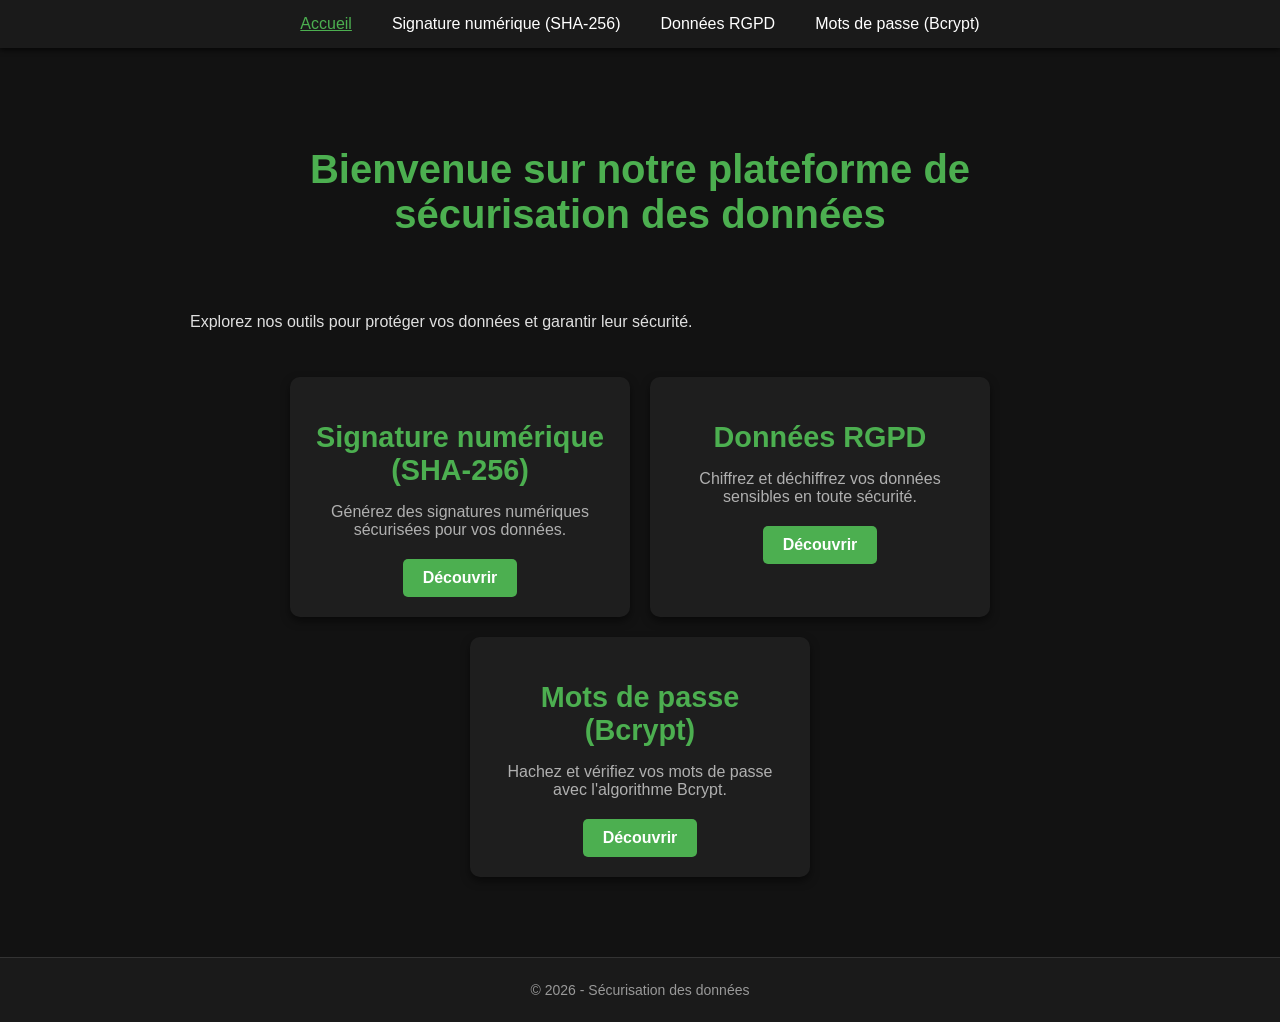
<file: index.html>
<!DOCTYPE html>
<html lang="fr">
<head>
    <meta charset="UTF-8">
    <meta name="viewport" content="width=device-width, initial-scale=1.0">
    <title>Accueil - Sécurisation des données</title>
    <link rel="stylesheet" href="css/style.css">
</head>
<body>
    <header>
        <nav>
            <ul>
                <li><a href="index.html" class="active">Accueil</a></li>
                <li><a href="sha256.html">Signature numérique (SHA-256)</a></li>
                <li><a href="donnees.html">Données RGPD</a></li>
                <li><a href="bcrypt.html">Mots de passe (Bcrypt)</a></li>
            </ul>
        </nav>
    </header>

    <main>
        <div class="container">
            <h1>Bienvenue sur notre plateforme de sécurisation des données</h1>
            <p>Explorez nos outils pour protéger vos données et garantir leur sécurité.</p>

            <div class="cards">
                <div class="card">
                    <h2>Signature numérique (SHA-256)</h2>
                    <p>Générez des signatures numériques sécurisées pour vos données.</p>
                    <a href="sha256.html" class="btn">Découvrir</a>
                </div>

                <div class="card">
                    <h2>Données RGPD</h2>
                    <p>Chiffrez et déchiffrez vos données sensibles en toute sécurité.</p>
                    <a href="donnees.html" class="btn">Découvrir</a>
                </div>

                <div class="card">
                    <h2>Mots de passe (Bcrypt)</h2>
                    <p>Hachez et vérifiez vos mots de passe avec l'algorithme Bcrypt.</p>
                    <a href="bcrypt.html" class="btn">Découvrir</a>
                </div>
            </div>
        </div>
    </main>

    <footer>
        <p>&copy; 2026 - Sécurisation des données</p>
    </footer>
</body>
</html>
</file>
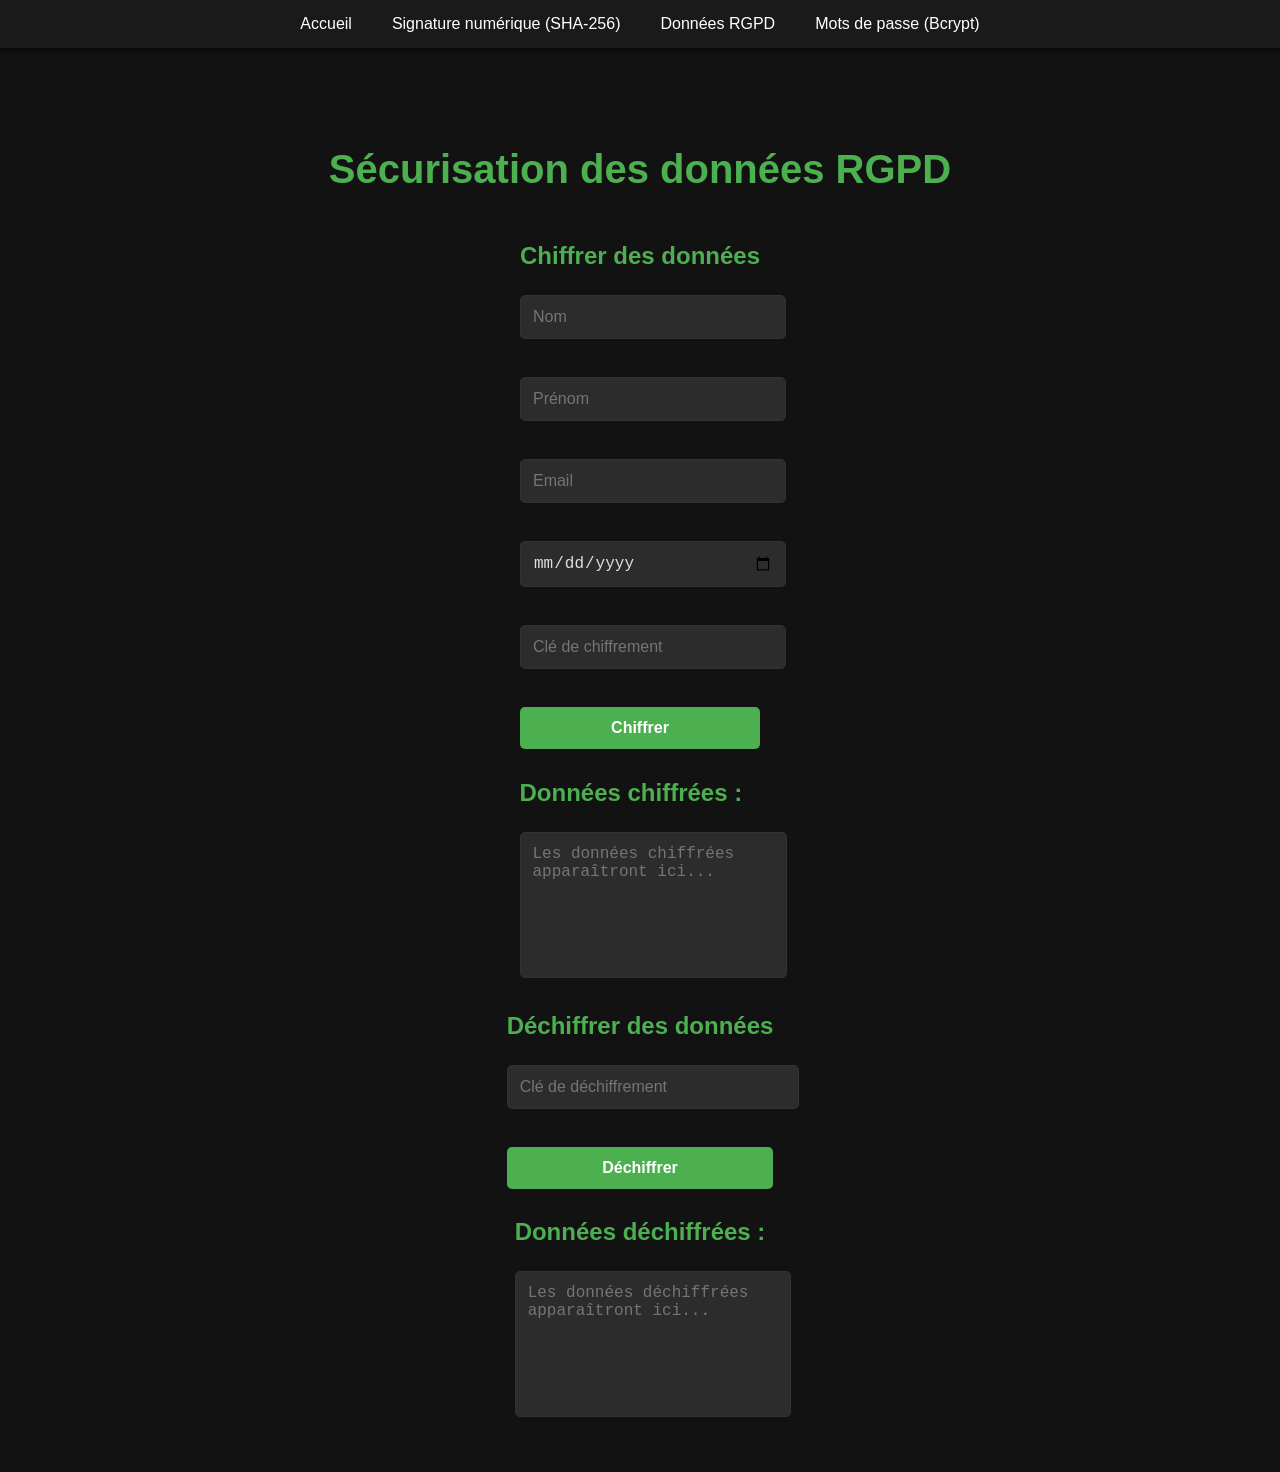
<file: donnees.html>
<!DOCTYPE html>
<html lang="fr">
<head>
    <meta charset="UTF-8">
    <meta name="viewport" content="width=device-width, initial-scale=1.0">
    <title>Données RGPD</title>
    <link rel="stylesheet" href="css/style.css">
</head>
<body>
    <nav>
        <ul>
            <li><a href="index.html">Accueil</a></li>
            <li><a href="sha256.html">Signature numérique (SHA-256)</a></li>
            <li><a href="donnees.html">Données RGPD</a></li>
            <li><a href="bcrypt.html">Mots de passe (Bcrypt)</a></li>
        </ul>
    </nav>

    <main>
        <h1>Sécurisation des données RGPD</h1>

        <section>
            <h2>Chiffrer des données</h2>
            <input type="text" id="nom" placeholder="Nom"><br><br>
            <input type="text" id="prenom" placeholder="Prénom"><br><br>
            <input type="email" id="email" placeholder="Email"><br><br>
            <input type="date" id="dateNaissance"><br><br>
            <input type="password" id="cleChiffrement" placeholder="Clé de chiffrement"><br><br>
            <button id="btnChiffrer">Chiffrer</button>
        </section>

        <section>
            <h2>Données chiffrées :</h2>
            <textarea id="donneesChiffrees" readonly placeholder="Les données chiffrées apparaîtront ici..."></textarea>
        </section>

        <section>
            <h2>Déchiffrer des données</h2>
            <input type="password" id="cleDechiffrement" placeholder="Clé de déchiffrement"><br><br>
            <button id="btnDechiffrer">Déchiffrer</button>
        </section>

        <section>
            <h2>Données déchiffrées :</h2>
            <textarea id="donneesDechiffrees" readonly placeholder="Les données déchiffrées apparaîtront ici..."></textarea>
        </section>
    </main>

    <script src="js/donnees.js"></script>
    <script>
        // On attache les événements après le chargement du DOM
        document.getElementById('btnChiffrer').addEventListener('click', chiffrerDonnees);
        document.getElementById('btnDechiffrer').addEventListener('click', dechiffrerDonnees);
    </script>
</body>
</html>
</file>
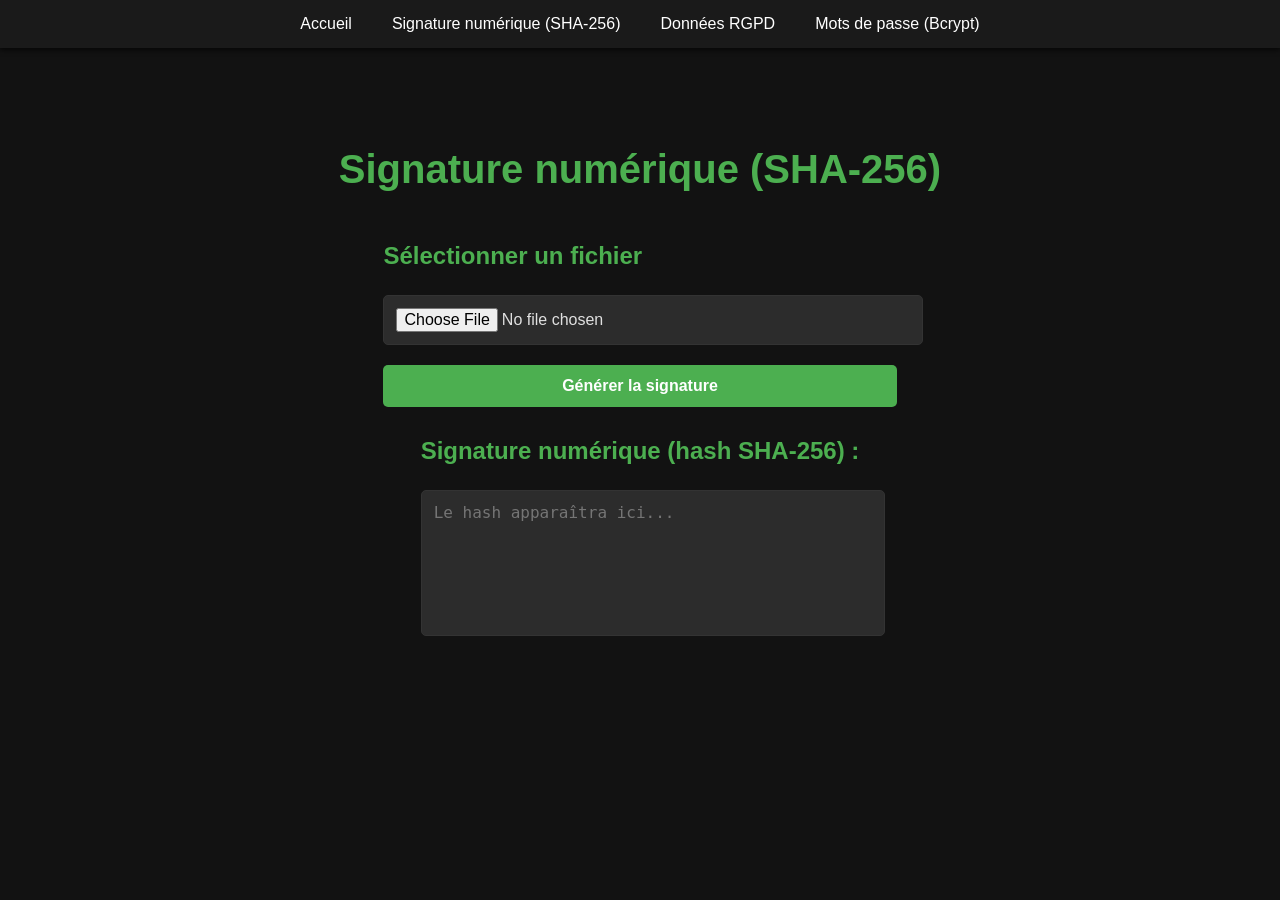
<file: sha256.html>
<!DOCTYPE html>
<html lang="fr">
<head>
    <meta charset="UTF-8">
    <meta name="viewport" content="width=device-width, initial-scale=1.0">
    <title>Signature numérique - SHA-256</title>
    <link rel="stylesheet" href="css/style.css">
</head>
<body>
    <nav>
        <ul>
            <li><a href="index.html">Accueil</a></li>
            <li><a href="sha256.html">Signature numérique (SHA-256)</a></li>
            <li><a href="donnees.html">Données RGPD</a></li>
            <li><a href="bcrypt.html">Mots de passe (Bcrypt)</a></li>
        </ul>
    </nav>

    <main>
        <h1>Signature numérique (SHA-256)</h1>

        <section>
            <h2>Sélectionner un fichier</h2>
            <input type="file" id="fichier">
            <button onclick="genererHash()">Générer la signature</button>
        </section>

        <section>
            <h2>Signature numérique (hash SHA-256) :</h2>
            <textarea id="resultat" readonly placeholder="Le hash apparaîtra ici..."></textarea>
        </section>
    </main>

    <script src="js/sha256.js"></script>
</body>
</html>
</file>
<file: css/style.css>
/* Global Styles */
body {
    font-family: 'Roboto', sans-serif;
    background-color: #121212; /* Couleur de fond sombre */
    color: #e0e0e0; /* Texte clair pour contraste */
    margin: 0;
    padding: 0;
    display: flex;
    flex-direction: column;
    align-items: center;
    justify-content: flex-start;
    min-height: 100vh;
}

/* Navigation Bar */
nav {
    position: fixed; /* Barre de navigation fixe */
    top: 0;
    left: 0;
    width: 100%;
    background-color: #1a1a1a; /* Couleur sombre */
    padding: 15px 0;
    box-shadow: 0 2px 5px rgba(0, 0, 0, 0.7);
    z-index: 1000;
}

nav ul {
    list-style: none;
    margin: 0;
    padding: 0;
    display: flex;
    justify-content: center;
}

nav ul li {
    margin: 0 20px;
}

nav ul li a {
    text-decoration: none;
    color: #ffffff; /* Texte blanc */
    font-weight: 500;
    font-size: 16px;
    transition: color 0.3s;
}

nav ul li a.active {
    text-decoration: underline;
    color: #4CAF50; /* Couleur verte pour le lien actif */
}

nav ul li a:hover {
    color: #4CAF50; /* Couleur verte au survol */
}

/* Main Content */
main {
    width: 100%;
    max-width: 900px;
    margin: 100px auto 20px; /* Ajout de marge pour compenser la barre de navigation fixe */
    padding: 20px;
    display: flex;
    flex-direction: column;
    align-items: center;
}

.container {
    width: 100%;
    display: flex;
    flex-direction: column;
    gap: 30px;
}

h1 {
    color: #4CAF50;
    text-align: center;
    font-size: 2.5rem;
    margin-bottom: 30px;
}

.card {
    background-color: #1e1e1e; /* Fond sombre */
    padding: 25px;
    border-radius: 10px;
    box-shadow: 0 6px 12px rgba(0, 0, 0, 0.6);
    width: 100%;
    transition: transform 0.3s, box-shadow 0.3s;
}

.card:hover {
    transform: translateY(-5px);
    box-shadow: 0 8px 16px rgba(0, 0, 0, 0.8);
}

h2 {
    color: #4CAF50;
    margin-bottom: 15px;
    font-size: 1.5rem;
}

input, textarea, button {
    width: 100%;
    padding: 12px;
    margin: 10px 0;
    border: 1px solid #333; /* Bordure sombre */
    border-radius: 5px;
    font-size: 16px;
    background-color: #2c2c2c; /* Fond sombre */
    color: #e0e0e0; /* Texte clair */
    transition: border-color 0.3s, box-shadow 0.3s;
}

input:focus, textarea:focus {
    outline: none;
    border-color: #4CAF50;
    box-shadow: 0 0 5px #4CAF50;
}

textarea {
    resize: none;
    height: 120px;
}

button {
    background-color: #4CAF50;
    color: white;
    border: none;
    cursor: pointer;
    font-weight: bold;
    transition: background-color 0.3s, transform 0.2s;
}

button:hover {
    background-color: #45a049;
    transform: scale(1.05);
}

/* Footer */
footer {
    margin-top: 40px;
    text-align: center;
    font-size: 14px;
    color: #999;
    padding: 10px 0;
    border-top: 1px solid #333;
    width: 100%;
    background-color: #1a1a1a;
}

/* Cards container for the homepage */
.cards {
    display: flex;
    flex-wrap: wrap;
    justify-content: center;
    gap: 20px;
}

.card {
    background-color: #1e1e1e; /* Fond sombre */
    padding: 20px;
    border-radius: 10px;
    box-shadow: 0 4px 8px rgba(0, 0, 0, 0.5);
    width: 300px;
    text-align: center;
    transition: transform 0.3s, box-shadow 0.3s;
}

.card:hover {
    transform: translateY(-5px);
    box-shadow: 0 8px 16px rgba(0, 0, 0, 0.8);
}

.card h2 {
    color: #4CAF50;
    margin-bottom: 10px;
    font-size: 1.8rem;
}

.card p {
    color: #b0b0b0;
    font-size: 1rem;
    margin-bottom: 20px;
}

.card .btn {
    display: inline-block;
    padding: 10px 20px;
    background-color: #4CAF50;
    color: white;
    text-decoration: none;
    border-radius: 5px;
    font-weight: bold;
    transition: background-color 0.3s, transform 0.2s;
}

.card .btn:hover {
    background-color: #45a049;
    transform: scale(1.05);
}
</file>
